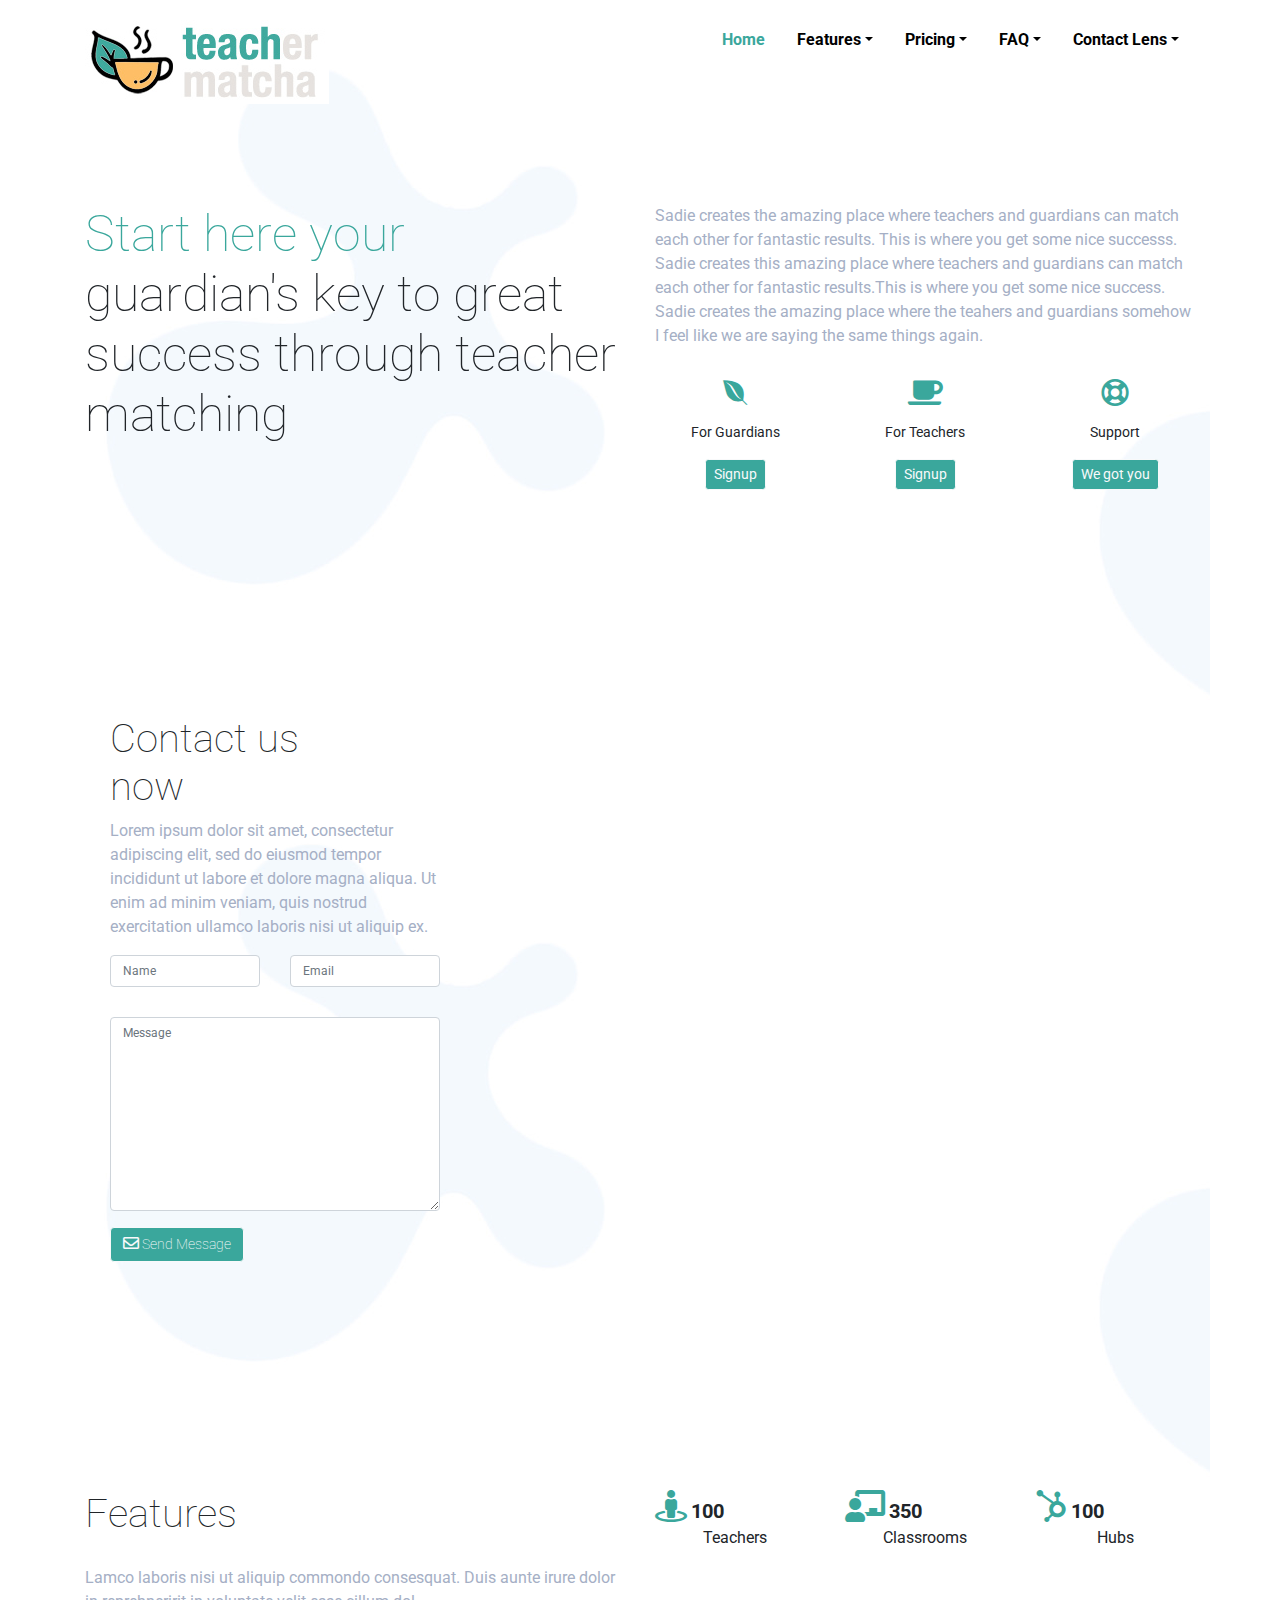
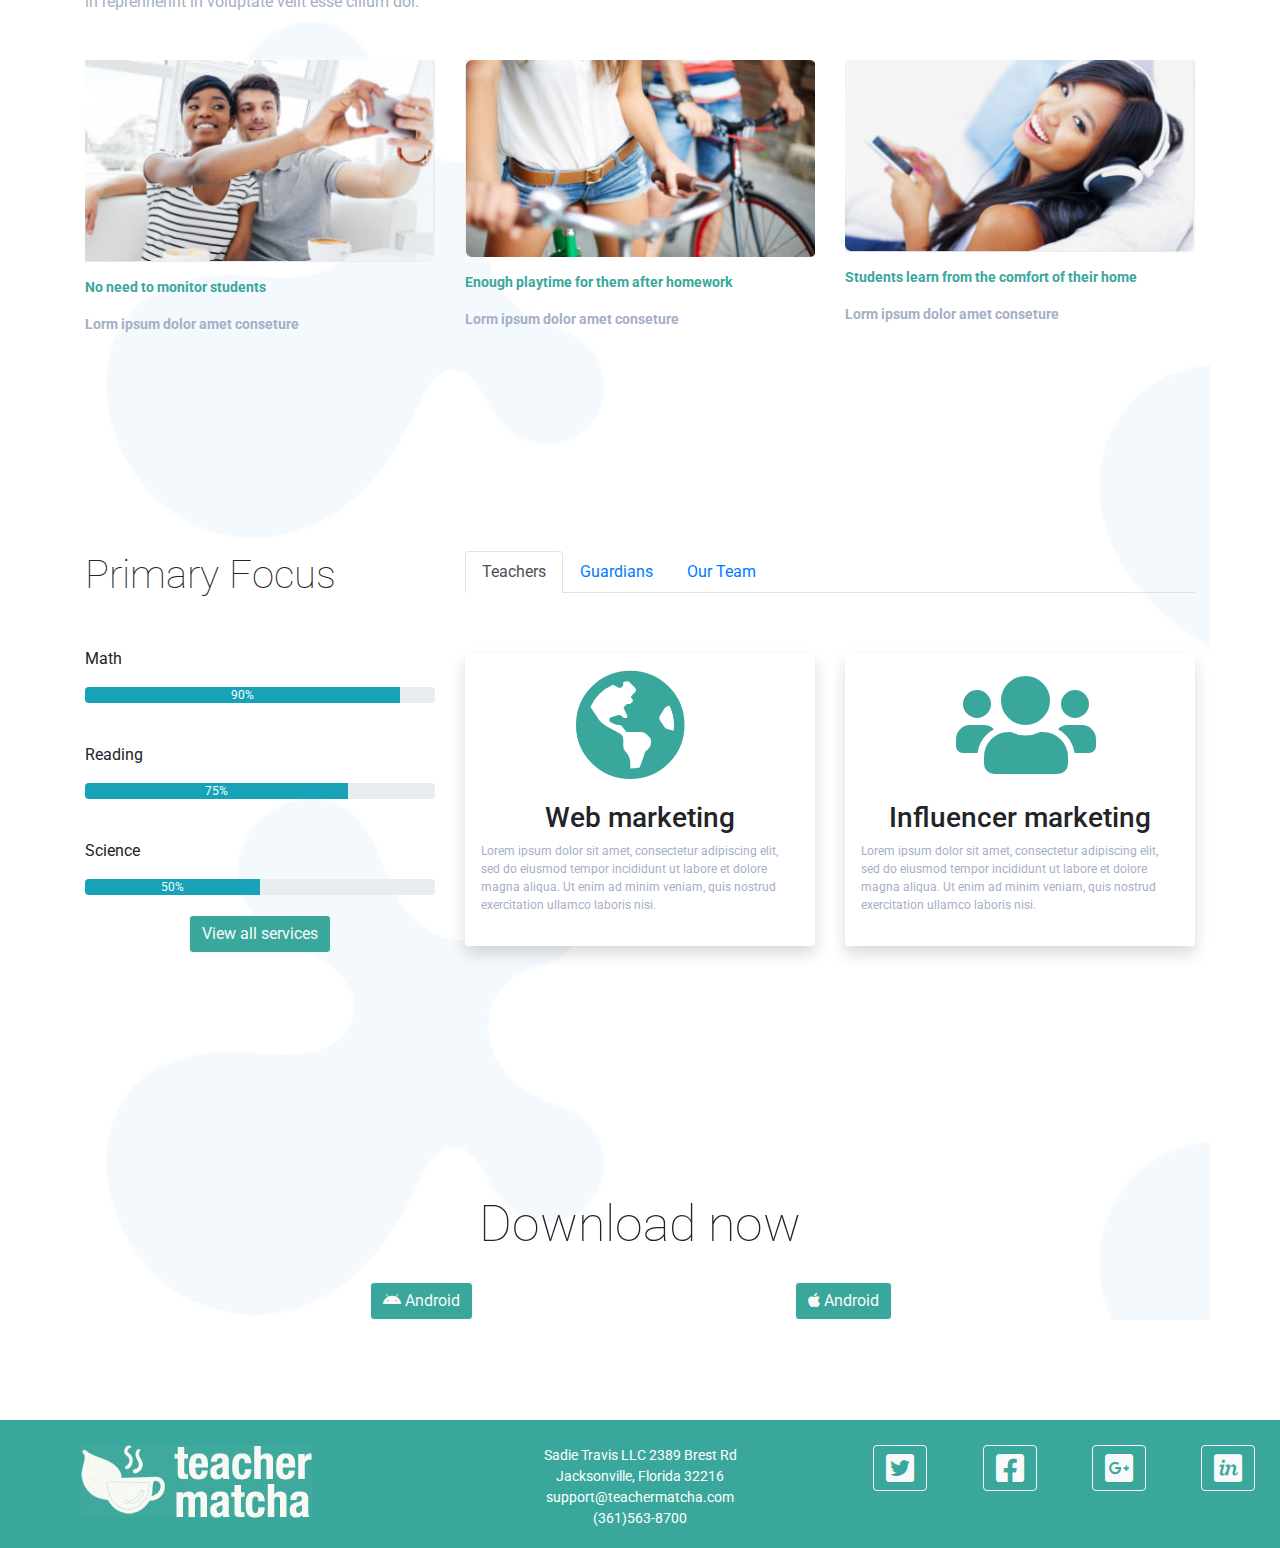
<file: index.html>
<html>
    <head>
        <title>Teachermatcha</title>
    <link rel="stylesheet" href="https://stackpath.bootstrapcdn.com/bootstrap/4.5.2/css/bootstrap.min.css">
    <link href="https://fonts.googleapis.com/css2?family=Roboto:wght@100;400;700&amp;display=swap" rel="stylesheet">
    <link rel="stylesheet" type="text/css" href="landing.css">
    <link rel="stylesheet" href="css/all.css">
    </head>


    <body>
        <div class="container">
            <!-- Header begins-->

            <div id="header">

                <div class="row">
                    <div class="col">
                        <div id = "logo">
                            <img src="./Assets/logo.jpg" id="backgroundImage">
                        </div>
                    </div>
                    <div class="col">
                        <div id="main-menu">
                            <ul class="nav justify-content-end">
                                <li class="nav-item">
                                    <a class="nav-link active" href="#">Home</a>
                                  </li>
                                  <li class="nav-item">
                                    <a class="nav-link dropdown-toggle" href="#">Features</a>
                                  </li>
                                  
                                  <li class="nav-item">
                                    <a class="nav-link dropdown-toggle" href="#">Pricing</a>
                                  </li>
        
                                  <li class="nav-item">
                                    <a class="nav-link dropdown-toggle" href="#">FAQ</a>
                                  </li>
        
                                  <li class="nav-item">
                                    <a class="nav-link dropdown-toggle" href="#">Contact Lens</a>
                                  </li>
                            </ul>
                        </div>
                    </div>
                  </div>

            </div>
            <!-- Header ends-->
            <!--Start here begins-->
            <div id="row-one">
              <div class="row">
                <div class="col">
                  <div id="big-intro">
                    <h1><span class="emphasis">Start here your </span><br/>guardian's key to great success through teacher matching</h1>
                  </div>
                </div>
                <div class="col">
                  <div id="intro-summary">
                    <p>Sadie creates the amazing place where teachers and guardians can match each other for fantastic results. This is where you get some nice successs. Sadie creates this amazing place where teachers and guardians can match each other for fantastic results.This is where you get some nice success. Sadie creates the amazing place where the teahers and guardians somehow I feel like we are saying the same things again. </p>
                  </div>

                  <div class="row" id="signupRow">
                    <div class="col">
                      <i class ="fab fa-envira fa-2x" id="signupIcons"></i>                     
                      <p id="iconTitle"> For Guardians</p>
                      <div id="submitButton">
                        <a class="btn btn-outline-light btn-sm" href="#" role="button">Signup</a>
                      </div>
                    </div>
                    <div class="col">
                      <i class="fas fa-coffee fa-2x" id="signupIcons"></i>
                      <p id="iconTitle">For Teachers</p>
                      <div id="submitButton">
                        <a class="btn btn-outline-light btn-sm" href="#" role="button">Signup</a>
                      </div>
                    </div>
                    <div class="col">
                      <i class="far fa-life-ring fa-2x" id="signupIcons"></i>
                      <p id="iconTitle">Support</p>
                      <div id="submitButton">
                        <a class="btn btn-outline-light btn-sm" href="#" role="button">We got you</a>
                      </div>
                    </div>

           

                  </div>
                </div>
              </div>
          </div>

            <!-- Start here ends-->
            <!--Contact us starts here-->
          <div id="row-two">
            <div class="row" id="contactSide">
              <div class="col">
                <div id="contactIntro">
                  <h1>Contact us <br>now</h1>
                </div>
                <div id="contactSummary">
                  <p>Lorem ipsum dolor sit amet, consectetur adipiscing elit, sed do eiusmod tempor incididunt ut labore et dolore magna aliqua. Ut enim ad minim veniam, quis nostrud exercitation ullamco laboris nisi ut aliquip ex.</p>
                </div>
                <form>
                  <div class="row">
                    <div class="col">
                      <input type="text" class="form-control" name="contact name" placeholder="Name">
                    </div>
                    <div class="col">
                      <input type="text" class="form-control" name="contact email" placeholder="Email">
                    </div>
                  </div>
                  <div class="form-group">
                    <textarea class="form-control" id="message" input type="text" name="contactForm" placeholder="Message" rows="10"></textarea>
                  </div>
                </form>
                <div id="submitButton">
                  <a class="btn btn-outline-light" href="#" role="button"><i class="far fa-envelope"></i><span id="sendMessage">  Send Message</span></a>
                </div>
              </div>
              <div class="col">
                <div id="map">
                  <iframe src="https://www.google.com/maps/embed?pb=!1m14!1m12!1m3!1d13783.690288375738!2d-81.57061015000001!3d30.267787249999998!2m3!1f0!2f0!3f0!3m2!1i1024!2i768!4f13.1!5e0!3m2!1sen!2sus!4v1603157264507!5m2!1sen!2sus" width="600" height="450" frameborder="0" style="border:0;" allowfullscreen="" aria-hidden="false" tabindex="0"></iframe>
                </div>
              </div>
            </div>
          </div>
            <!--Contact us ends here-->
            <!--Features starts here-->
          <div id="row-three">
            <div id="features">
              <div class="row">
                <div class="col">
                  <div id="featuresLeft">
                    <h1>Features</h1>
                    <p id="featuresSummary">Lamco laboris nisi ut aliquip commondo consesquat. Duis aunte irure dolor in reprehneririt in voluptate velit esse cillum dol.</p>
                  </div>
                </div>
                <div class="col">
                  <div class="row">
                    <div class="col">
                      <i class="fas fa-street-view fa-2x" id="featuresIcons"></i>
                      <span id="featuresNumbers">  100</span>
                      <p id="numberLabels">Teachers</p>
                    </div>
                    <div class="col">
                      <i class="fas fa-chalkboard-teacher fa-2x" id="featuresIcons"></i>
                      <span id="featuresNumbers">  350</span>
                      <p id="numberLabels">Classrooms</p>
                    </div>
                    <div class="col">
                      <i class="fab fa-hubspot fa-2x" id="featuresIcons"></i>
                      <span id="featuresNumbers">  100</span>
                      <p id="numberLabels">Hubs</p>
                    </div>
                  </div>
                </div>
              </div>
            </div>
            <div id="bottomRow-Three">
              <div id="featurePictures">
                <div class="row">
                  <div class="col">
                    <div id="featurePicOne">
                      <img src="Assets/pic1.jpg" width="350px">
                      <p id="picCaption">No need to monitor students</p>
                      <p id="picSummary">Lorm ipsum dolor amet conseture</p>
                    </div>
                  </div>
                  <div class="col">
                    <div id="featurePicTwo">
                      <img src="Assets/pic2.jpg" width="350px">
                      <p id="picCaption">Enough playtime for them after homework</p>
                      <p id="picSummary">Lorm ipsum dolor amet conseture</p>
                    </div>
                  </div>
                  <div class="col">
                    <div id="featurePicThree">
                      <img src="Assets/pic3.jpg" width="350px">
                      <p id="picCaption">Students learn from the comfort of their home</p>
                      <p id="picSummary">Lorm ipsum dolor amet conseture</p>
                    </div>
                  </div>
                </div>
              </div>
            </div>
          </div>
             <!--Features ends here-->
             <!--Primary focus here-->
          <div id="row-Four">
            <div class="row">
              <div class="col-4">
                <div id="row-FourLeft">
                  <div id="primaryFocus">
                    <h1 id="primaryTitle">Primary Focus</h1>
                    <div id="progress-barGrouping">
                      <div class="progressOne">
                        <p id="progressLabel">Math</p>
                        <div class="progress">
                          <div class="progress-bar bg-info" role="progressbar" style="width: 90%;" aria-valuenow="25" aria-valuemin="0" aria-valuemax="100">90%</div>
                        </div>
                      </div>
                      <div class="progressTwo">
                        <p id="progressLabel">Reading</p>
                        <div class="progress">
                          <div class="progress-bar bg-info" role="progressbar" style="width: 75%;" aria-valuenow="25" aria-valuemin="0" aria-valuemax="100">75%</div>
                        </div>
                      </div>
                      <div class="progressThree">
                        <p id="progressLabel">Science</p>
                        <div class="progress">
                          <div class="progress-bar bg-info" role="progressbar" style="width: 50%;" aria-valuenow="25" aria-valuemin="0" aria-valuemax="100">50%</div>
                        </div>
                      </div>
                      <div id="submitButtonFocus">
                        <a class="btn btn-outline-light" href="#" role="button">View all services</a>
                      </div>
                    </div> 
                  </div>
                </div>
              </div>
              <div class="col-8">
                <div id="row-FourRight">
                  <div id="topTabs">
                    <ul class="nav nav-tabs">
                      <li class="nav-item">
                        <a class="nav-link active" href="#">Teachers</a>
                      </li>
                      <li class="nav-item">
                        <a class="nav-link" href="#">Guardians</a>
                      </li>
                      <li class="nav-item">
                        <a class="nav-link" href="#">Our Team</a>
                    </ul>
                  </div> 
                  <div class="row" id="shadowBoxes">
                    <div class="col">
                      <div class="shadow p-3 mb-5 bg-white rounded" id="shadowBoxItemsLeft">
                        <div id="worldIcon">
                          <i class="fas fa-globe-americas fa-7x"></i>
                        </div>
                        <div id="webmarketingIconTitle">
                          <h3>Web marketing</h3>
                        </div>
                        <div id="webmarketingIconSummary">
                          <p>Lorem ipsum dolor sit amet, consectetur adipiscing elit, sed do eiusmod tempor incididunt ut labore et dolore magna aliqua. Ut enim ad minim veniam, quis nostrud exercitation ullamco laboris nisi.</p>
                        </div>
                      </div>
                    </div>
                    <div class="col">
                      <div class="shadow p-3 mb-5 bg-white rounded" id="shadowBoxItemsRight">
                        <div id="influencerIcon">
                          <i class="fas fa-users fa-7x"></i>
                        </div>
                        <div id="influencerIconTitle">
                          <h3>Influencer marketing</h3>
                        </div>
                        <div id="influencerIconSummary">
                          <p>Lorem ipsum dolor sit amet, consectetur adipiscing elit, sed do eiusmod tempor incididunt ut labore et dolore magna aliqua. Ut enim ad minim veniam, quis nostrud exercitation ullamco laboris nisi.</p>
                        </div>
                      </div>
                    </div>
                  </div>    
                </div>
              </div>
            </div>
          </div>
                <!--Primary ends here-->
                <!--Download starts here-->
                <div id="row-Five">
                  <h1>Download now</h1>
                </div>
                <div id="row-Six">
                  <div class="row">
                    <div class="col" id="android">
                      <div id="submitButton">
                        <a class="btn btn-outline-light" href="#" role="button"><i class="fab fa-android"></i><span id="androidIcon">  Android</span></a>
                      </div>
                    </div>
                    <div class="col" id="iphone">
                      <div id="submitButton">
                        <a class="btn btn-outline-light" href="#" role="button"><i class="fab fa-apple"></i><span id="iphoneIcon">  Android</span></a>
                      </div>
                    </div>
                    </div>
                  </div>
                </div>
             <!--Download ends here-->
           
        </div><!--container end-->
        <div id="footer">
          <div class="row">
            <div class="col" id="footerLeft">
              <div id="logoGreen">
                <img src="Assets/footerimage.jpg">
              </div>
            </div>
            <div class="col">
              <div id="companyLocation">
                <p>
                  Sadie Travis LLC 2389 Brest Rd<br> 
                  Jacksonville, Florida 32216 <br>
                  support@teachermatcha.com  <br>
                  (361)563-8700       
                </p>
              </div>
            </div>
            <div class="col" id="socialMedia">
              <div class="row">
                <div class="col" id="twitter">
                  <div id="submitButton">
                    <a class="btn btn-outline-light" href="#" role="button"><i class="fab fa-twitter-square fa-2x"></i></a>
                  </div>
                </div>
                <div class="col" id="facebook">
                  <div id="submitButton">
                    <a class="btn btn-outline-light" href="#" role="button"><i class="fab fa-facebook-square fa-2x"></i></a>
                  </div>
                </div>
                <div class="col" id="googlePlus">
                  <div id="submitButton">
                    <a class="btn btn-outline-light" href="#" role="button"><i class="fab fa-google-plus-square fa-2x"></i></a>
                  </div>
                </div>
                <div class="col" id="invision">
                  <div id="submitButton">
                    <a class="btn btn-outline-light" href="#" role="button"><i class="fab fa-invision fa-2x"></i></a>
                  </div>
                </div>
              </div>
            </div>
          </div>
          
          
    </body>
</html>





    </div>
  </div>
</div>
</file>
<file: landing.css>
/** universal **/
.container{
    background-image: url('./Assets/intro-bg.jpg');
    font-family: 'Roboto', sans-serif;
}



/** header **/
#header {
    margin-top:20px;
}


#main-menu li a.active{
font-family: 'Roboto', sans-serif;
color: #3aa79c;
}

#main-menu li a{
    font-family: 'Roboto', sans-serif;
    color: #000;
    font-weight: 700;
    }



    /** body **/

#row-one{
    margin-top:100px;
}    
#big-intro h1{
    font-size: 50px;
    font-weight: 100;
   

}
span.emphasis{
    color: #3aa79c;
    font-family:  'Roboto', sans-serif;
    font-weight: 100;   
    font-size: 2rem;
    font-size: 50px;
    font-weight: 100;
}

#intro-summary{
    color:#a5afc5
}

#signupRow{
    text-align: center;
    font-size: 14px;
}

#signupIcons{
    color: #3aa79c;
    padding-bottom: 15px;
    padding-top: 15px;
}

p #iconTitle {
    font-weight: 200px;
}

.btn-outline-light{
    background: #3aa79c;
}

#row-two{
    margin-top:200px;
}

#contactSide{
    padding: 25px;
}

#contactIntro h1{
    font-size: 40px;
    font-weight: 100;
}

#contactSummary{
    color:#a5afc5
}

.form-group{
    padding-top: 30px;
}

.form-control{
    font-size: 12px;
    color: #757d8d;
}

span#sendMessage {

    font-size: 14px;
    font-weight: 150;
}

#map{
    padding-top: 100px;
    padding-left: 100px;
}

#row-three{
    margin-top:200px;
}

#features h1{
    font-size: 40px;
    font-weight: 100;
}

#featuresSummary{
    padding-top: 20px;
    color:#a5afc5;
}

#featuresIcons{
    color: #3aa79c;
}

#featuresNumbers{
    text-align: center;
    font-weight: 700;
    font-size: 20px;
}

#numberLabels{
    text-align: center;
}

#featurePictures{
    padding-top: 30px;
}

#picCaption{
    padding-top: 15px;
    color: #3aa79c;
    font-size: 14px;
    font-weight: 700;
}

#picSummary{
    color:#a5afc5;
    font-size: 14px;
    font-weight: 700;
}

#row-Four{
    margin-top:200px; 
}

#primaryTitle{
    font-size: 40px;
    font-weight: 100;
}

#progressLabel{
    padding-top: 40px;
}

#submitButtonFocus{
    padding-top: 20px;
    text-align: center;
}

#shadowBoxes{
    margin-top: 60px;
}

#worldIcon, #influencerIcon{
    color: #3aa79c;
    padding-left:30%;
    padding-bottom: 20px;
}

#webmarketingIconTitle, #influencerIconTitle{
    text-align: center;
}

#webmarketingIconSummary, #influencerIconSummary{
    color:#a5afc5;
    font-size: 12px;
}

#row-Five{
    padding-top: 200px;
}

#row-Five h1{
    font-size: 50px;
    font-weight: 100;  
    text-align: center;
}



#iphone{
    padding-top: 20px;
    padding-left: 10px;
}

#android{
    padding-top: 20px;
    padding-left: 300px;
}

#row-Six{
    margin-bottom: 100px;
}

#footer{
    background:#3aa79c;
}

#logoGreen{
    padding-left: 20%;
    padding-top: 25px;
    padding-bottom: 30px;
}

#companyLocation{
    padding-top:25px;
    text-align: center;
    font-size: 14px;
    font-weight: 700px;
    color: white;
}

#socialMedia{
    padding-top: 25px;
}
</file>
